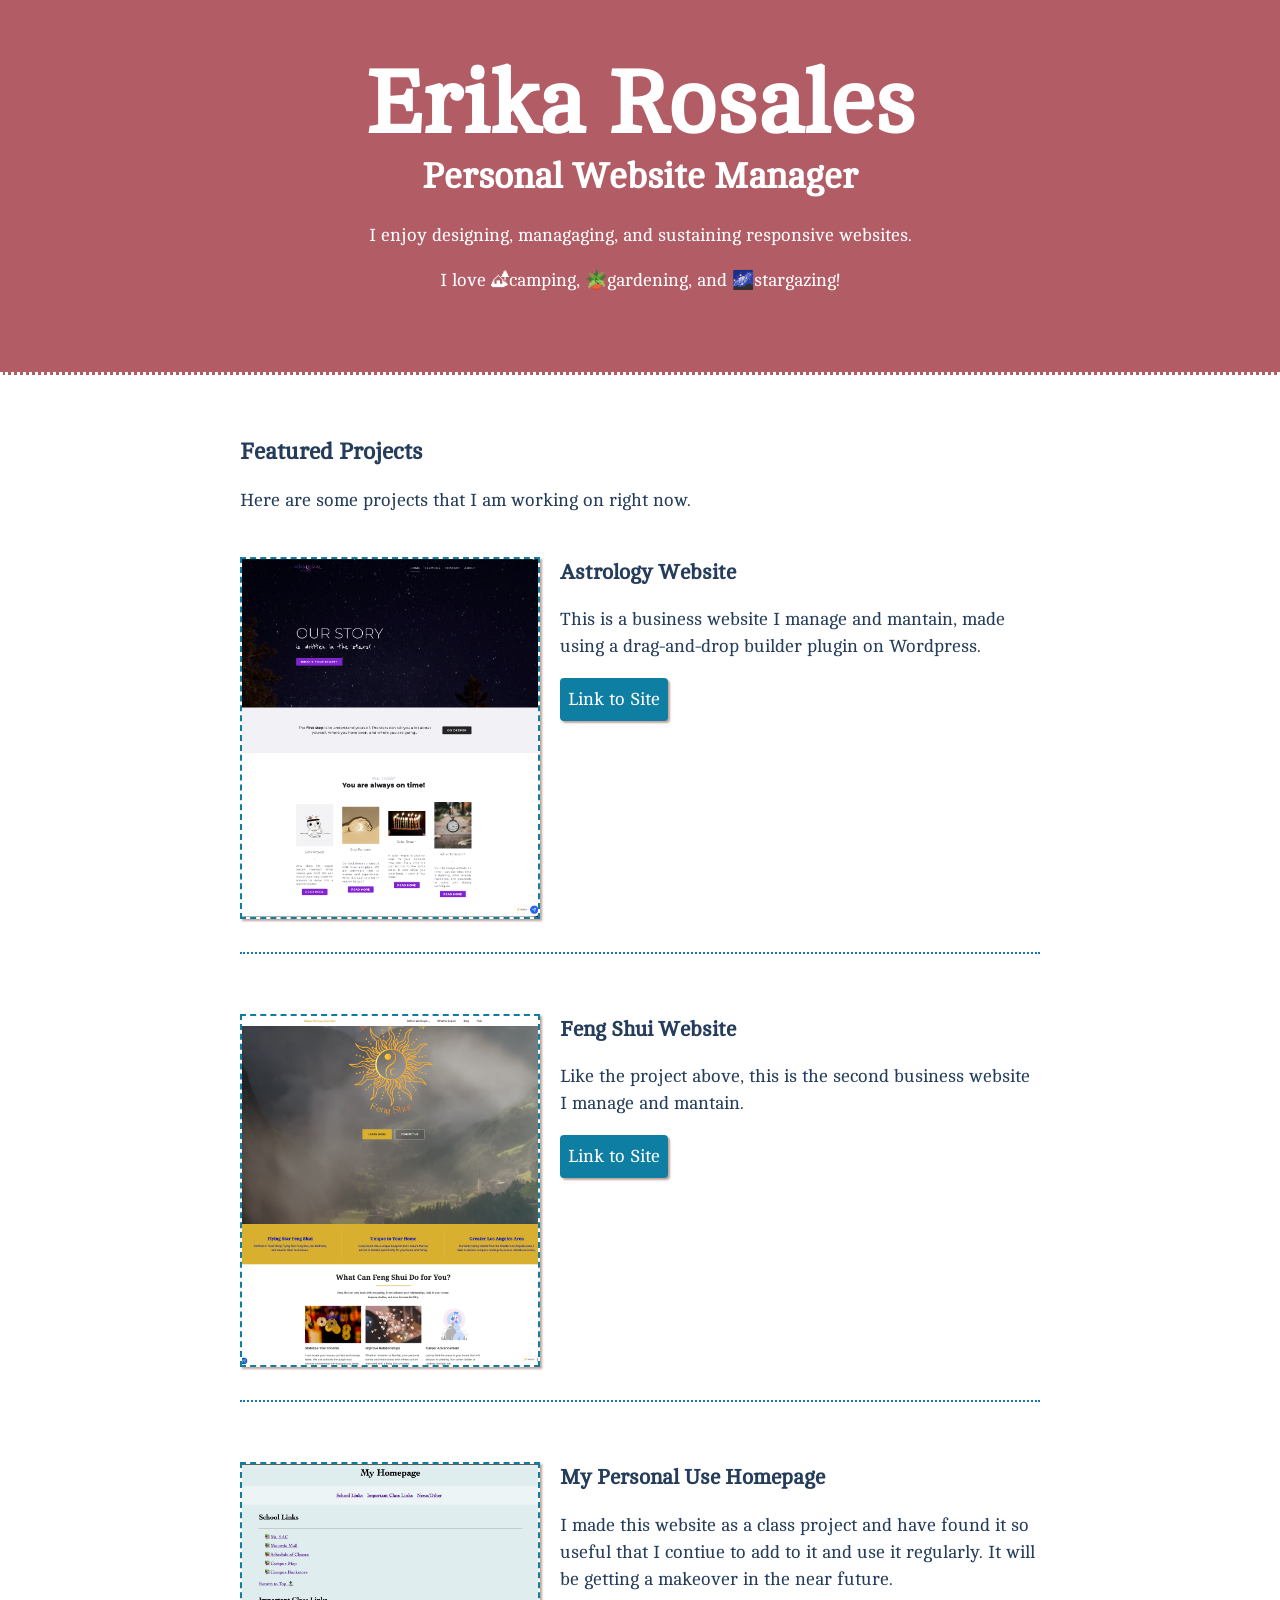
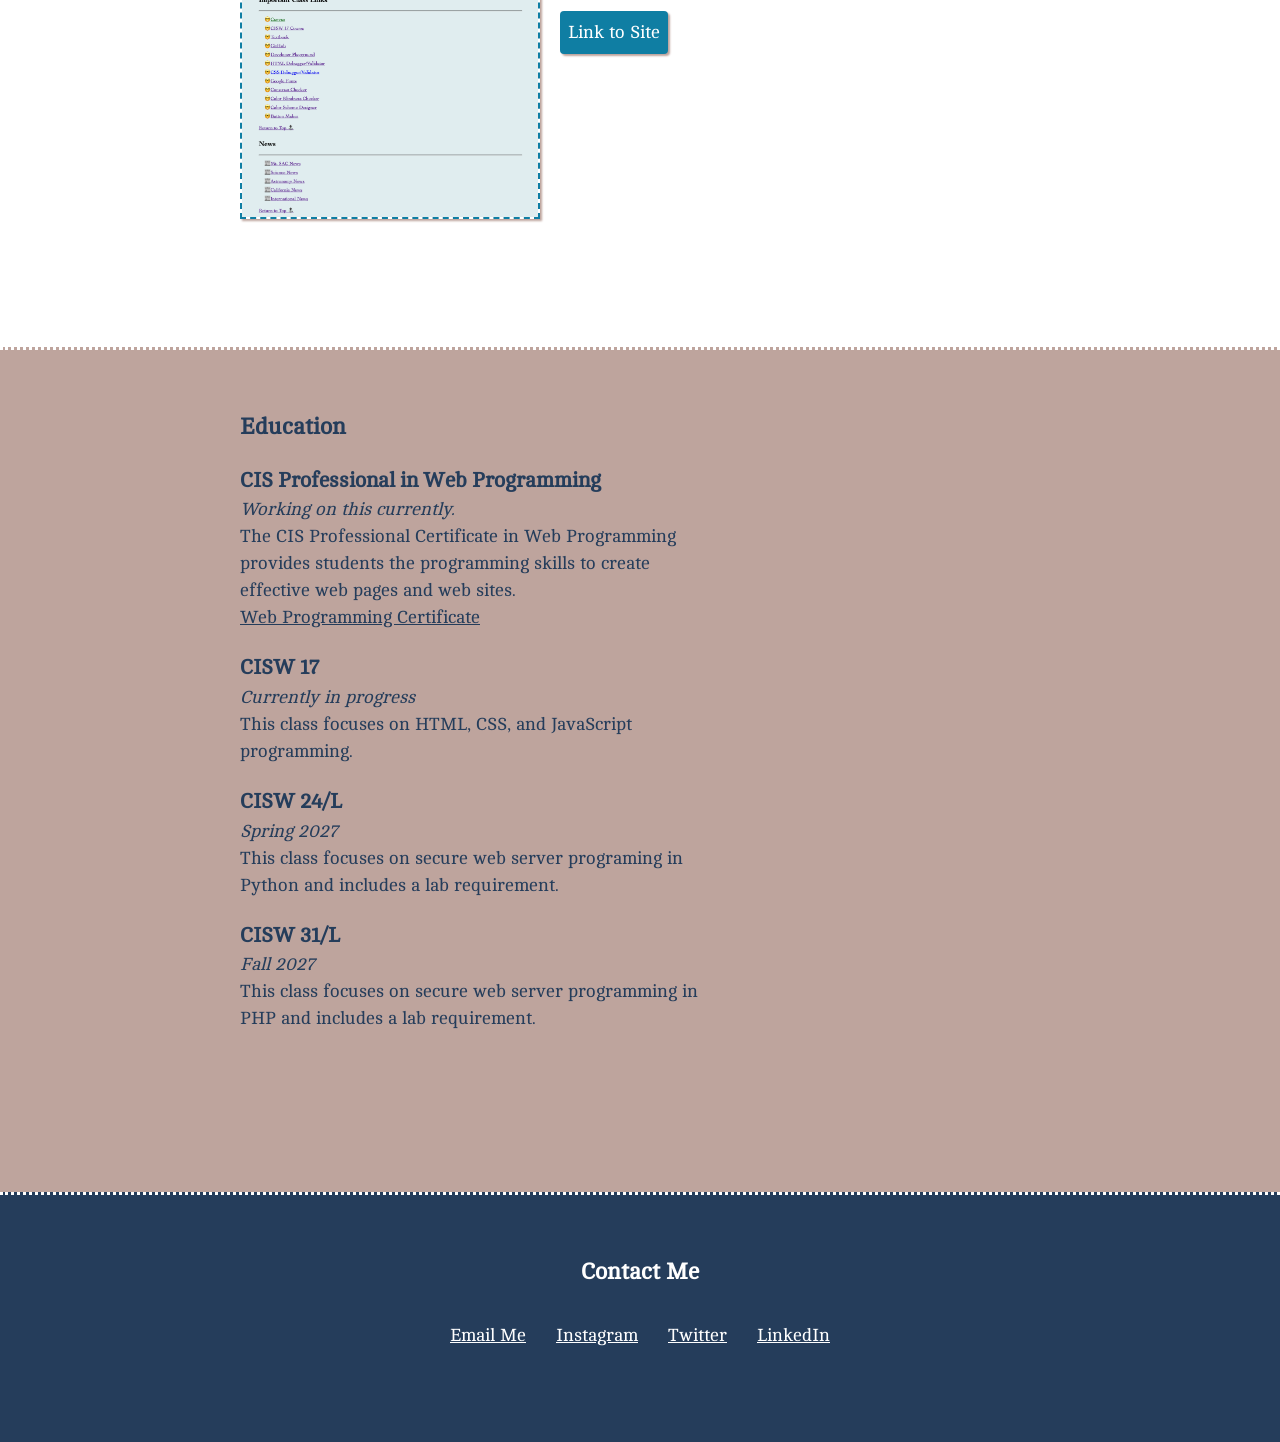
<file: index.html>
<!DOCTYPE html>
<html lang="en">

    <head>
        <meta charset="UTF-8">
        <meta name="viewport" content="width=device-width, initial-scale=1.0">
        <title>Erika's Portfolio</title>

<link rel="preconnect" href="https://fonts.googleapis.com">
<link rel="preconnect" href="https://fonts.gstatic.com" crossorigin>
<link href="https://fonts.googleapis.com/css2?family=Cambo&display=swap" rel="stylesheet">

        <link rel="stylesheet" href="styles.css">

<!--
Erika Rosales
Midterm Project
10/11/2026
-->       
    </head>

    <body>
        <main>
            <!-- ***************  ABOUT / PROFILE  **************** -->
            <header>
                <div class="content-wrap">
                    <h1>Erika Rosales</h1>
                    <h2>Personal Website Manager</h2>

                    <p>I enjoy designing, managaging, and sustaining responsive websites.</p>

                    
                    <p>I love &#127957;camping, &#x1FAB4;gardening, and &#127756;stargazing!</p>
                   
                </div>
            </header>

            <!-- ************ PROJECTS / PORTFOLIO  ************** -->

            <section class="projects">
                <div class="content-wrap divider">
                    <h2>Featured Projects</h2>
                    <p>Here are some projects that I am working on right now.</p>

                    <!-- Project 1 -->
                    <section class="project-item">
                         <a href="https://erikacristal.com" target="_blank">
                        <img src="astrosite.png" alt="Project 1 preview"> </a>
                        <div>
                            <h3>Astrology Website</h3>
                            <p>This is a business website I manage and mantain, made using a drag-and-drop builder plugin on Wordpress.</p>
                            <a class="btn" href="https://erikacristal.com" target="_blank">Link to Site</a>
                        </div>
                    </section>

                    <!-- Project 2 -->
                    <section class="project-item">
                         <a href="https://radianthorizonsfs.com" target="_blank"> 
                        <img src="fs-site.png" alt="Project 2 preview"> </a>
                        <div>
                            <h3>Feng Shui Website</h3>
                           <p>Like the project above, this is the second business website I manage and mantain. </p>
                            <a class="btn" href="https://radianthorizonsfs.com" target="_blank">Link to Site</a>
                        </div>
                    </section>

                    <!-- Project 3 -->
                    <section class="project-item">
                         <a href="homepage.html" target="_blank"> 
                        <img src="homepage.png" alt="Project 3 preview"> </a>
                        <div>
                            <h3>My Personal Use Homepage</h3>
                            <p>I made this website as a class project and have found it so useful that I contiue to add to it and use it regularly. It will be getting a makeover in the near future.</p>
                            <a class="btn" href="homepage.html" target="_blank">Link to Site</a>
                        </div>
                    </section>
                </div>
            </section>

            <!-- *************  EDUCATION & CERTIFICATIONS *********** -->
            
            <section class="education">
                <div class="content-wrap item-details">
                    <h2>Education</h2>

                    <!-- If you are working on the certificate, add this here, or put in your own program information -->
                    <section>
                        <h3>CIS Professional in Web Programming</h3>
                        <p>Working on this currently.</p>
                        <p>The CIS Professional Certificate in Web Programming provides students the programming skills
                            to create effective web pages and web sites.</p>
                        <a href="https://catalog.mtsac.edu/programs/programsaz/computer-programming/cis-professional-certificate-web-programming/"
                            target="_blank">Web Programming Certificate</a>
                    </section>

                    <section>
                        <h3>CISW 17</h3>
                        <p>Currently in progress</p>
                        <p>This class focuses on HTML, CSS, and JavaScript programming.</p>
                    </section>

                    <section>
                        <h3>CISW 24/L</h3>
                        <p>Spring 2027</p>
                        <p>This class focuses on secure web server programing in Python and includes
                        a lab requirement.</p>
                    </section>

                     <section>
                        <h3>CISW 31/L</h3>
                        <p>Fall 2027</p>
                        <p>This class focuses on secure web server programming in PHP and includes
                        a lab requirement.</p>
                    </section>
                </div>
            </section>

            <!-- ************  CONTACT INFO / SOCIAL MEDIA  ************ -->
            <footer>
                <div class="content-wrap">
                    <h2>Contact Me</h2>

                    <!-- Social media and contact links. Add or remove any networks. -->
                    <ul class="contact-list">
                        <li><a href="mailto:emeza@student.mtsac.edu">Email Me</a></li>
                        <li><a href="https://instagram.com" target="_blank">Instagram</a></li>
                        <li><a href="https://Twitter.com" target="_blank">Twitter</a></li>
                        <li><a href="https://www.linkedin.com" target="_blank">LinkedIn</a></li>
                    </ul>
                </div>
            </footer>
        </main>
    </body>

</html>
</file>
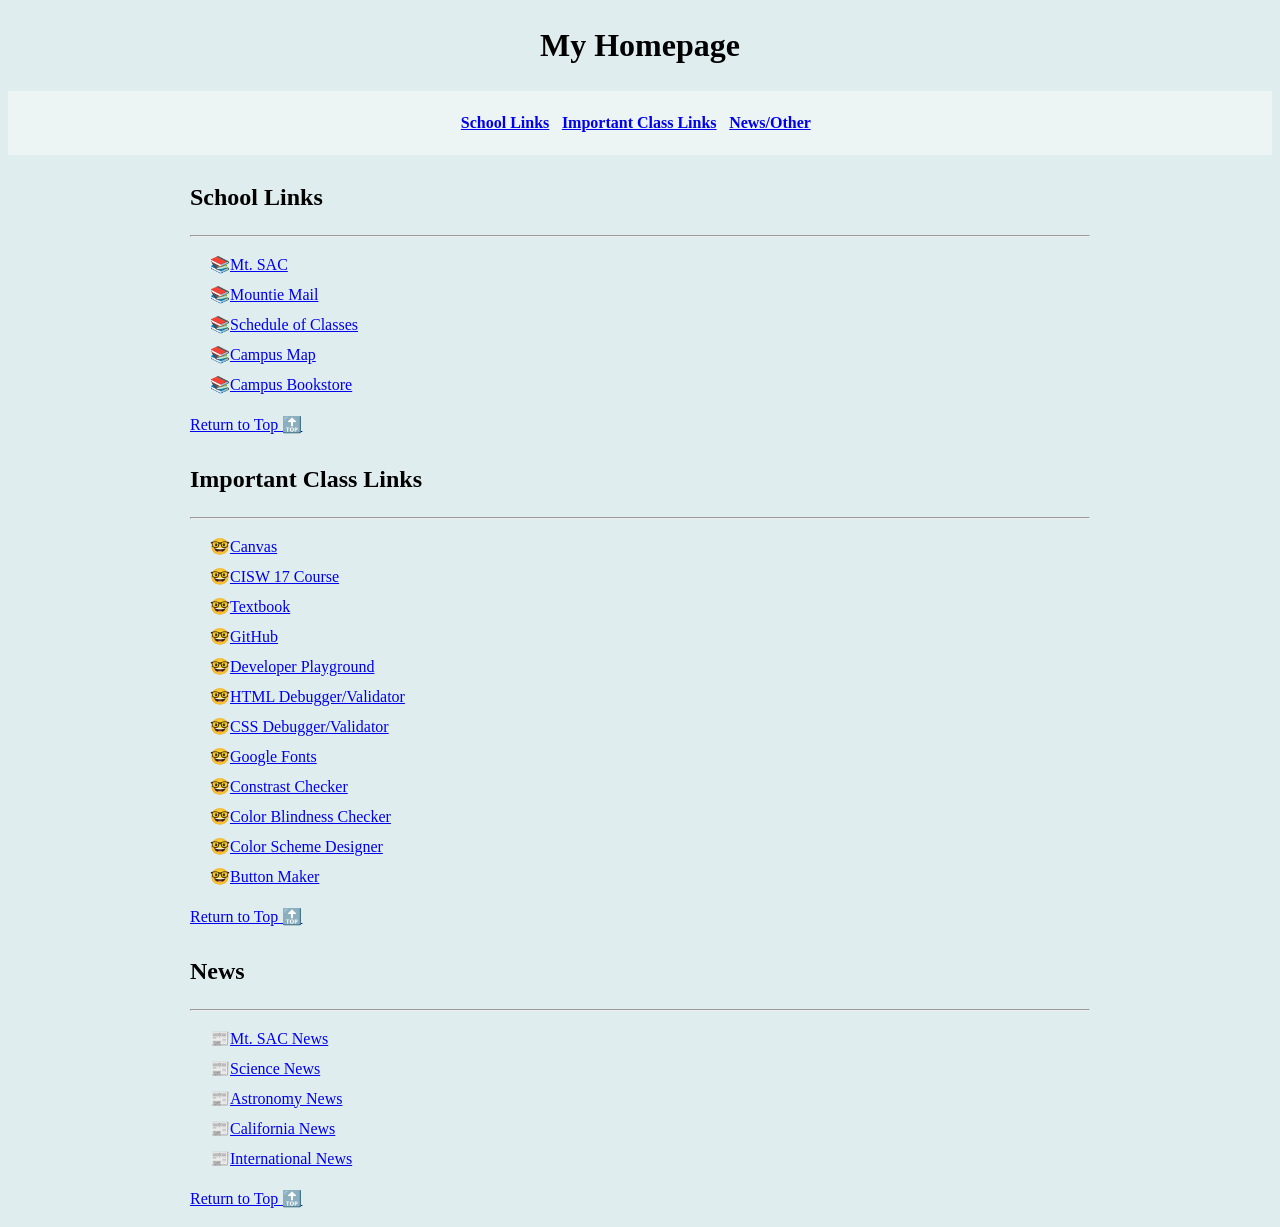
<file: homepage.html>
<!doctype html>
        <html lang="en-US">
        <head>
            <meta charset="utf-8">
            <meta name="viewport" content="width=device-width">
            <title>My Homepage</title>
            <!--
Erika Rosales
Personal Homepage
09/19/2026
-->       
        </head>
<style>
  h1 { text-align: center; }
  body { font-family: Cambria, Cochin, Georgia, Times, 'Times New Roman', serif; background: #e0edef; line-height: 1.5; }
  main { max-width: 900px; margin: 0 auto; }
  li a { display: block; }
  li { margin-bottom: 6px; }
  a:hover { color: #076811; }
  h2 { margin-top: 24px; font-family: Cambria, Cochin, Georgia, Times, 'Times New Roman', serif}
  nav { text-align: center; padding: 20px; background-color: rgb(236, 244, 244); }
</style>

            <h1 id="top">My Homepage</h1>

<nav>
    <strong>
                <a href="#sl">School Links</a> &ThickSpace;
                <a href="#icl">Important Class Links</a> &ThickSpace;
                <a href="#news">News/Other</a> &ThickSpace;
    </strong>
</nav>
    
<main>
     <h2 id="sl">School Links</h2>
         <hr>
         <ul style="list-style-type: '\1f4da';">
                    <li> <a href="https://www.mtsac.edu" target="_blank">Mt. SAC</a></li>
                    <li><a href="https://mail.google.com/mail/u/5/#inbox" target="_blank">Mountie Mail</a></li>
                    <li><a href="https://clsrchprd.mtsac.edu" target="_blank">Schedule of Classes</a></li>
                    <li><a href="https://campusmap.mtsac.edu/?id=811#!ct/12300,12302,31180,31181,32093,55748,56213,57333,68913,71291,71292,71434,71552,71764,71767,81720,91269,91270,91271,91272,91273,97477,53294,78853?s/" target="_blank">Campus Map</a></li>
                    <li><a href="https://www.bkstr.com/mtsacstore/home" target="_blank">Campus Bookstore</a></li>
        </ul>
                <p><a href="#top">Return to Top 🔝 </a></p>
    
      
     <h2 id="icl">Important Class Links</h2>
          <hr>
            <ul style="list-style-type: '\1f913';">
                    <li><a href="https://mtsac.instructure.com" target="_blank">Canvas</a></li>
                    <li><a href="https://mtsac.instructure.com/courses/185323" target="_blank">CISW 17 Course</a></li>
                    <li><a href="https://learning.oreilly.com/library/view/sams-teach-yourself/9780135167069/cover.xhtml" target="_blank">Textbook</a></li>
                    <li><a href="https://msac-cisw.github.io/cisw17-demos/demos/web05-custom-homepage.html" target="_blank">GitHub</a></li>
                    <li><a href="https://developer.mozilla.org/en-US/play?uuid=eef571dc121583d809abbbb5e36b04b417a8cb7a&state=bY5NC8IwDIb%2FSqgHFfy4z7nf4MGL0Etc41rtUkijMsT%2FbjcQL0IgH2%2FeJ3kZr300lakRvNBlb80siQuMMqwVpSO1pjn6kKEEMnxFiIFvm3qLTX0W2DaWf4TiOKX7%2FEGAUQjdAI%2BQg5IDHUF%2FnM0hYks%2BRUcy6bB4Jp4rlPuQdYjklqPDslmZNufyMFbT3ssywBnbWyfpzm7dppikgq6gdqP07YWIy%2BA9Ea4joGT11FMpY%2Bi8mvcH&srcPrefix=%2Fen-US%2Fdocs%2FWeb%2FCSS%2FReference%2FSelectors%2F%3Alink%2F" target="_blank">Developer Playground</a></li>
                    <li><a href="https://validator.w3.org" target="_blank">HTML Debugger/Validator</a></li>
                    <li><a href=" https://jigsaw.w3.org/css-validator/">CSS Debugger/Validator</a></li>
                    <li><a href="https://fonts.google.com/?categoryFilters=Feeling:%2FExpressive%2FExcited&preview.script=Latn">Google Fonts</a></li>
                    <li><a href="https://webaim.org/resources/contrastchecker/">Constrast Checker</a></li>
                    <li><a href="https://www.toptal.com/designers/colorfilter">Color Blindness Checker</a></li>
                    <li><a href="https://paletton.com/#uid=1000u0kllllaFw0g0qFqFg0w0aF">Color Scheme Designer</a></li>
                    <li><a href="https://demos.jquerymobile.com/1.4.5/grids-buttons/">Button Maker</a></li>
                    

          
        
         </ul>
             <p><a href="#top">Return to Top 🔝 </a></p>
        
     <h2 id="news">News</h2>
          <hr>
          <ul style="list-style-type: '\1f4f0';">
                    <li><a href="https://www.mtsac.edu/newsroom/" target="_blank">Mt. SAC News</a></li>
                    <li><a href="https://www.sciencenews.org" target="_blank">Science News</a></li>
                    <li><a href="https://www.universetoday.com" target="_blank">Astronomy News</a></li>
                    <li><a href="https://patch.com/california/across-ca" target="_blank">California News</a></li>
                    <li><a href="https://www.reuters.com" target="_blank">International News</a></li>
         </ul>
            <p><a href="#top">Return to Top 🔝 </a></p>
    </main>

    </html>
</file>
<file: styles.css>
/*
Method Used: Traditional Generator
Link/Prompt: https://coolors.co/b25c66-bea49d-ffffff-0f7ea3-233b58

CSS HEX
--dusty-mauve: #b25c66ff;
--rosy-taupe: #bea49dff;
--white: #ffffffff;
--cerulean: #0f7ea3ff;
--deep-space-blue: #233b58ff;
*/

:root {
--primary-accent: #B25C66;
--primary-light-color: #BEA49D;
--background-color: #ffffff;
--secondary-accent: #0F7EA3;
--primary-dark: #253d5bff;
}

.cambo-regular {
  font-family: "Cambo", serif;
  font-weight: 400;
  font-style: normal;
}


/* Global styles
------------------------------------*/
html {
  box-sizing: border-box;
}
*, *:before, *:after {
  box-sizing: inherit;
}

body {
  color: var(--primary-dark);
  margin: 0;
  padding: 0;
  font-family: "Cambo", serif;
  font-size: 18px;
  line-height: 1.5;
}
img {
  width: 300px;
  border: 2px dashed var(--secondary-accent);
  box-shadow: 2px 2px 2px var(--primary-light-color);
}
img:hover {
   transform: translateY(-3px) scale(1.02);
   box-shadow: 5px 5px 5px var(--primary-dark);
   opacity: .80;
}

a {
  color: var(--light-font);
  transition: color 0.2s ease, background-color 0.2s ease;
}
a:hover {
 text-decoration: none;
  color: var(--secondary-accent);
  font-weight: 700;
}
h1 {
  font-size: 5em;
  line-height: 1;
}
h2 {
  font-size: 1.25em;
}
header h2 {
  font-size: 2em;
}
h1, h2 {
  font-weight: 700;
  margin: 0;
}
.content-wrap {
  max-width: 800px;
  width: 85%;
  margin: 0 auto;
  padding: 60px 0;
}
h3 {
  margin-bottom: 0;
}
.item-details h3 + p {
  font-style: italic;
}
.item-details h3 ~ p {
  margin: 0;
}
.divider > section {
  border-bottom: 2px dotted var(--secondary-accent);
  padding: 25px 0;
}
.divider > section:last-of-type {
  border-bottom: none;
}


/* Profile
------------------------------------*/
header {
  background: var(--primary-accent);
  color: var(--background-color);
  border-bottom: dotted var(--background-color);
}


/* Projects
------------------------------------*/
.projects {
  background-color: var(--background-color);
}
.projects a {
  color: var(--background-color);
}
.projects .btn {
  color: var(--background-color);
  background-color: var(--secondary-accent);
  text-decoration: none;
  padding: 8px;
  border-radius: 4px;
  display: inline-block;
  box-shadow: 2px 2px 2px var(--primary-light-color);
}
.projects .btn:hover {
  transform: translateY(-2px);
  box-shadow: 4px 4px 4px var(--primary-dark);
  background-color: var(--primary-accent);
}
.project-item {
  /* Modern Flexbox card layout replacing legacy floats */
  display: flex;
  flex-direction: column;
  gap: 20px;
  margin-bottom: 35px;
}
.project-item h3 {
  margin-top: 0;
}

/* Education
------------------------------------*/
.education {
  background-color: var(--primary-light-color);
  color: var(--primary-dark-color);
  background-position: top right;
  padding-bottom: 100px;
  border-top: dotted var(--background-color);
}
.education p {
  width: 60%;
}


/* Contact Info
------------------------------------*/
footer {
  background-color: var(--primary-dark);
  color: var(--background-color );
  border-top: dotted var(--background-color);
}
.contact-list {
  list-style-type: none;
  padding: 0;
}
.contact-list a {
  padding: 15px;
  display: inline-block;
  color: var(--background-color);
  transition: color 0.2s ease, transform 0.1s ease;
}
.contact-list a:hover {
  transform: scale(1.05);
  color: var(--primary-accent);
}


/* Responsive
------------------------------------*/
@media screen and (min-width:750px){
  header, footer {
    text-align: center;
  }
  .project-item {
    flex-direction: row;
    align-items: flex-start;
  }
  .project-item img {
    flex-shrink: 0;
  }
  .contact-list {
    display: flex;
    justify-content: center;
  }
}

@media screen and (max-width:749px){
header, footer {
  text-align: center;
  }
h1 {
  font-size: 2em;
  line-height: 0.9;
  margin-bottom: 20px;
  text-align: center;
  }
header h2 {
  font-size: 1.2em;
  }
h2 {
  font-size: 1.2em;
  line-height: 1;
  text-align: center;
  }
h3, h4, h5, p, a {
  text-align: center;
}
.contact-list a {
  padding: 5px;
  text-align: center;
  }
img {
  width: 90%;
  height: auto;
  display: flex;
  justify-content: center;
  align-items: center;
  margin: 0;
  margin-right: auto;
  margin-left: auto;
  border: none;
  }
.body {
  display: flex;
  flex-direction: column;
  justify-content: center;
  align-items: center;
  width: 100%;
  padding: 20px 15px;
  }
.projects .btn {
  display: flex;
  flex-direction: column;
  justify-content: center;
  align-items: center;
}
.content-wrap {
  display: flex;
  flex-direction: column;
  justify-content: center;
  align-items: center;
  width: 100%;
  padding: 20px 5px;
}
.project-item {
  display: flex;
  flex-direction: column;
  justify-content: center;
   align-items: center;
  width: 100%;
  padding: 20px 15px;
  text-align: center;
}
.education {
  width: 100%;
  padding-bottom: 5%;
  margin: 0;
  text-align: center;
}
.education p {
  text-align: center;
  width: 100%;
}
.education a {
  text-align: center;
  width: 100%;
}
.contact-list {
  display: flex;
  flex-direction: column;
  justify-content: center;
  align-items: center;
  width: 100%;
  padding: 20px 15px;
}
}
</file>
